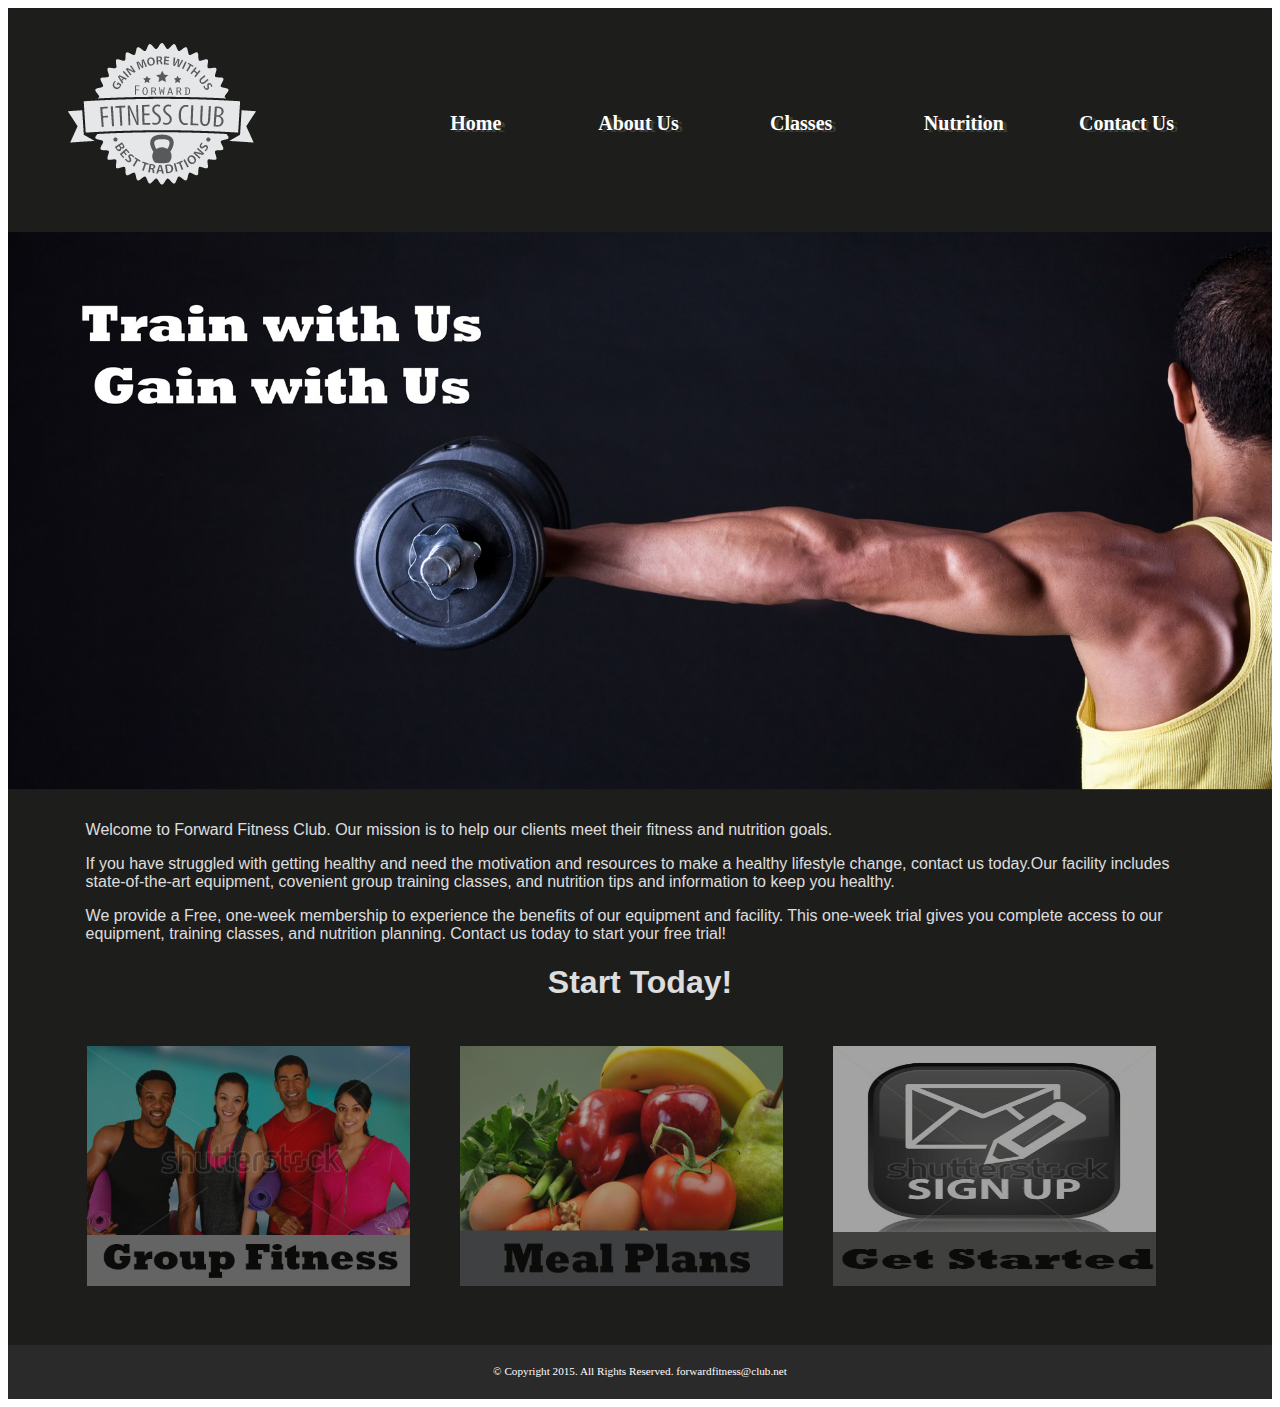
<file: index.html>
<!DOCTYPE html>
<!--This template was created by Rawan Mansour ISM 5994 -->
<html lang= "en">
<head>
	<link rel="stylesheet" href="css/styles.css">
	<title>Forward Fitness Club</title>
	<meta charset="utf-8">
	<meta name="viewport" content="width-device-width, initial-scale=1">
</head>
<body>

	
	<div id="container">
	
	
	<!-- Use the header area for the website name or logo -->
	<header>
	<a href="index.html"><img src="images/ffc_logo.png" alt="Forward Fitness Club logo"></a>
	</header>
	
	<!-- Use the nav area to add hyperlinks to other pages within the website -->
	<nav>
		<ul>
			<li><a href="index.html">Home</a></li>
			<li><a href="about.html">About Us</a></li>
			<li><a href="class.html">Classes</a></li>
			<li><a href="nutrition.html">Nutrition</a></li>
			<li><a href="contact.html">Contact Us</a></li>
		</ul>
	</nav>
	
	<div id="banner" class="desktop">
		<img src="images/homeBanner.jpg" alt="home banner image">
	</div>
	
	
	<!-- Use the main area to add main content of the webpage -->
	<main>
	
		<p>Welcome to Forward Fitness Club. Our mission is to help our clients meet their fitness and nutrition goals.</p>
	
		<div class="mobile">
	
			<h3>Free One-Week Trial Membership!</h3>
			<p><a href="tel:8145559608">Call Us Today to Get Started</a></p>
		
			<h4>Fitness Club Hours:</h4>
			<p>Monday - Thursday: 6:00am - 6:00pm<br>
			Friday: 6:00am - 4:00pm<br>
			Saturday: 8:00am - 6:00pm<br>
			Sunday: Closed</p>
		
		</div>
	
		<div class="desktop">
			<p>If you have struggled with getting healthy and need the motivation and resources to make a healthy lifestyle change, contact us today.Our facility includes state-of-the-art equipment, covenient group training classes, and nutrition tips and information to keep you healthy.</p>
	
			<p>We provide a Free, one-week membership to experience the benefits of our equipment and facility. This one-week trial gives you complete access to our equipment, training classes, and nutrition planning. Contact us today to start your free trial!</p>
		
			<h1> Start Today!</h1>
			
			<figure>
				<a href="classes.html"><img src="images/group.jpg" alt="group fitness"></a>
				<a href="nutrition.html"><img src="images/nutrition.jpg" alt="good nutrition"></a>
				<a href="contact.html"><img src="images/signup.jpg" alt="sign up icon"></a>
			</figure>
		
		</div>
	</main>
	
	<!-- Use the footer area to add webpages footer content -->
	<footer>
		&copy; Copyright 2015. All Rights Reserved.
		<a href="mailto:forwardfitness@club.net">forwardfitness@club.net</a>
	</footer>
	
	</div>
	
</body>
</html>
</file>
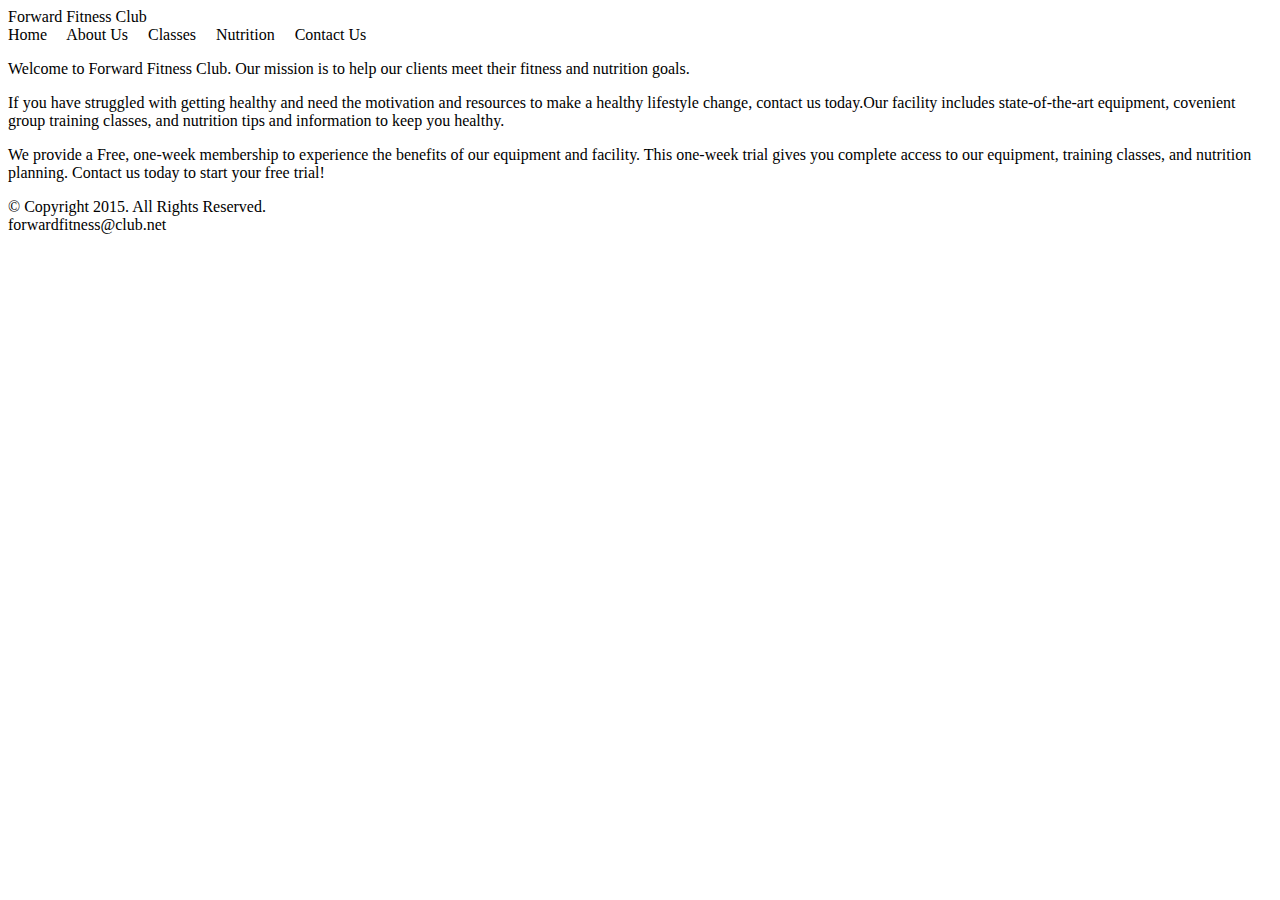
<file: template/index.html>
<!DOCTYPE html>
<!--This template was created by Rawan Mansour ISM 5994 -->
<html lang= "en">
<head>
	<title>Forward Fitness Club</title>
	<meta charset="utf-8">
</head>
<body>

	<!-- Use the header area for the website name or logo -->
	<header>
	Forward Fitness Club 
	</header>
	
	<!-- Use the nav area to add hyperlinks to other pages within the website -->
	<nav>
	Home &nbsp; &nbsp;
	About Us &nbsp; &nbsp;
	Classes &nbsp; &nbsp;
	Nutrition &nbsp; &nbsp;
	Contact Us &nbsp; &nbsp;
	
	</nav>
	
	<!-- Use the main area to add main content of the webpage -->
	<main>
	<p>Welcome to Forward Fitness Club. Our mission is to help our clients meet their fitness and nutrition goals.</p>
	
	<p>If you have struggled with getting healthy and need the motivation and resources to make a healthy lifestyle change, contact us today.Our facility includes state-of-the-art equipment, covenient group training classes, and nutrition tips and information to keep you healthy.</p>
	
	<p>We provide a Free, one-week membership to experience the benefits of our equipment and facility. This one-week trial gives you complete access to our equipment, training classes, and nutrition planning. Contact us today to start your free trial!</p>
	</main>
	
	<!-- Use the footer area to add webpages footer content -->
	<footer>
	&copy; Copyright 2015. All Rights Reserved.<br>
	forwardfitness@club.net
	</footer>
	
</body>
</html>
</file>
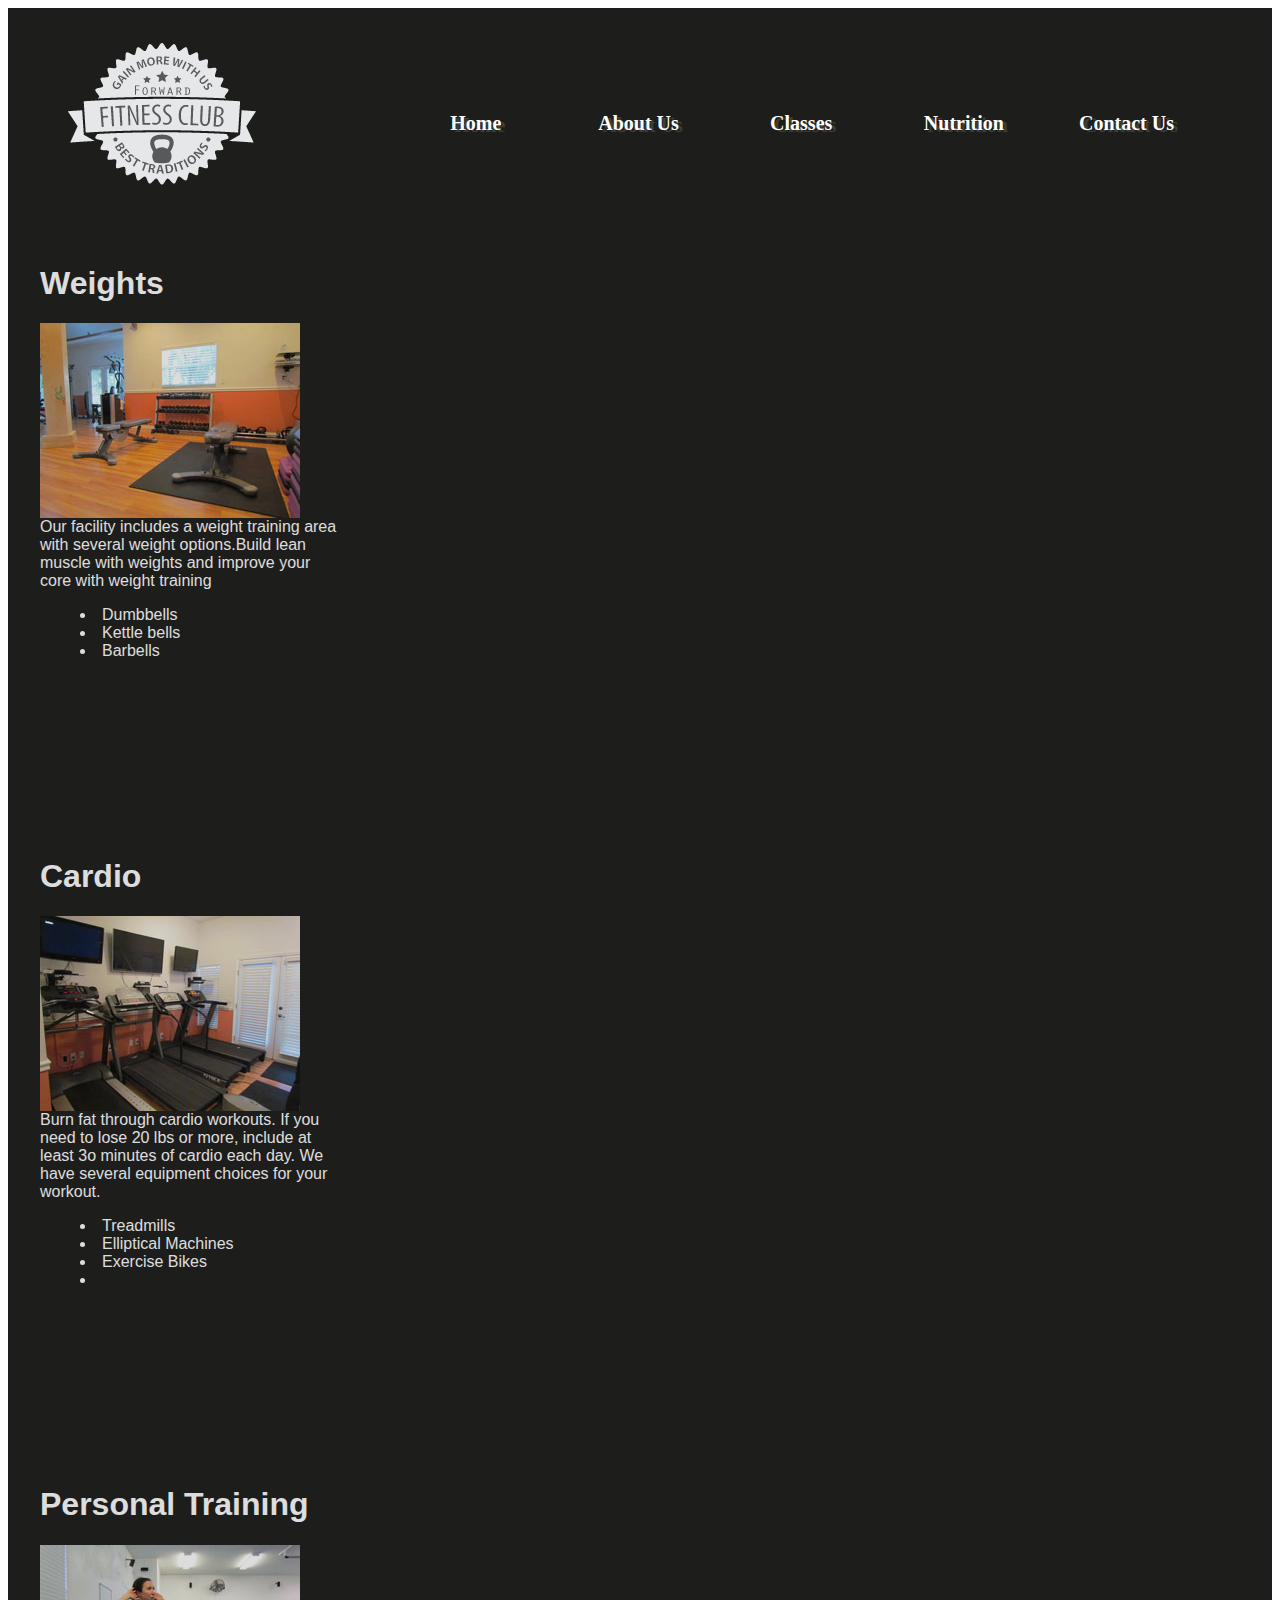
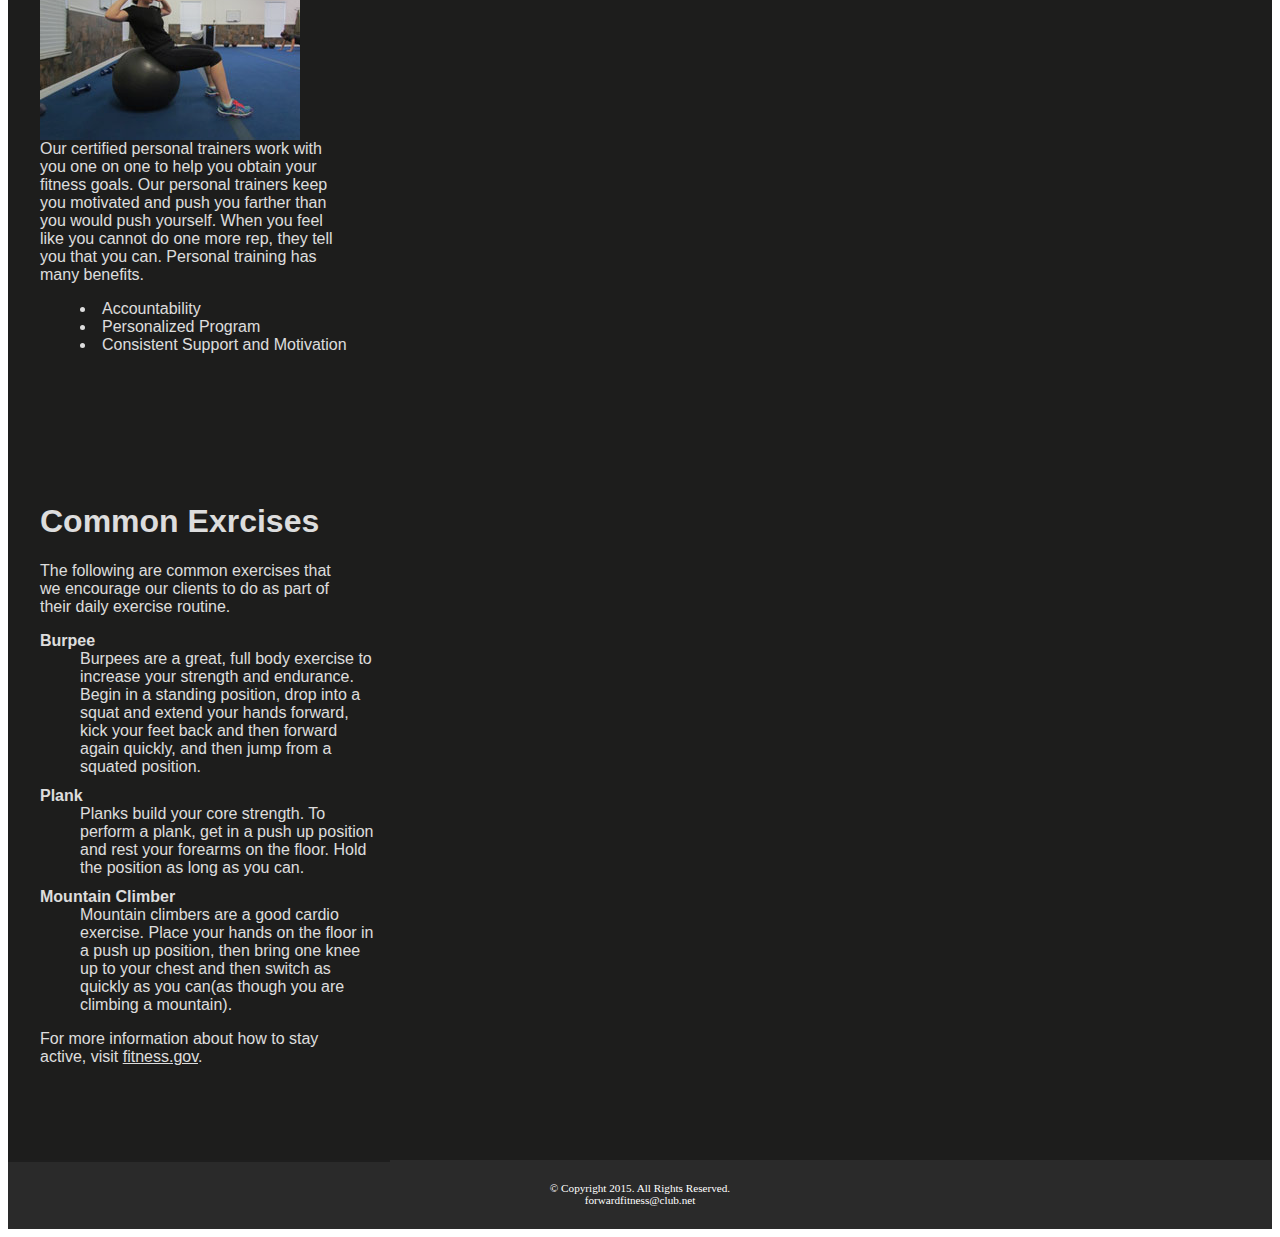
<file: about.html>
<!DOCTYPE html>
<!--This template was created by Rawan Mansour ISM 5994 -->
<html lang= "en">
<head>
	<link rel="stylesheet" href="css/styles.css">
	<title>Forward Fitness Club</title>
	<meta charset="utf-8">
	<meta name="viewport" content="width-device-width, initial-scale=1">
</head>
<body>

	<div id="container">
	
	<!-- Use the header area for the website name or logo -->
	<header>
		<a href="index.html"><img src="images/ffc_logo.png" alt="Forward Fitness Club logo"></a>
	</header>
	
	<!-- Use the nav area to add hyperlinks to other pages within the website -->
	<nav>
		<ul>
			<li><a href="index.html">Home</a></li>
			<li><a href="about.html">About Us</a></li>
			<li><a href="class.html">Classes</a></li>
			<li><a href="nutrition.html">Nutrition</a></li>
			<li><a href="contact.html">Contact Us</a></li>
		</ul>
	</nav>
	
	<!-- Use the main area to add main content of the webpage -->
	<main>
	
		<section>
		<h1>Weights</h1>
		<img class="equip" src="images/equipment1.jpg" alt="weight Equipment">
		<p>Our facility includes a weight training area with several weight options.Build lean muscle with weights and improve your core with weight training</p>
		<ul class="items">
			<li>Dumbbells</li>
			<li>Kettle bells</li>
			<li>Barbells</li>
		</ul>
		</section>
		
		<section>
		<h1>Cardio</h1>
		<img class="equip" src="images/equipment2.jpg" alt="Cardio Equipment">
		<p>Burn fat through cardio workouts. If you need to lose 20 lbs or more, include at least 3o minutes of cardio each day. We have several equipment choices for your workout.</p>
		<ul class="items">
			<li>Treadmills</li>
			<li>Elliptical Machines</li>
			<li>Exercise Bikes<li>
		</ul>
		</section>
		
		<section>
		<h1>Personal Training</h1>
		<img class="equip" src="images/equipment3.jpg" alt="Personal Training">
		<p>Our certified personal trainers work with you one on one to help you obtain your fitness goals. Our personal trainers keep you motivated and push you farther than you would push yourself. When you feel like you cannot do one more rep, they tell you that you can. Personal training has many benefits.</p>
		<ul class="items">
			<li>Accountability</li>
			<li>Personalized Program</li>
			<li>Consistent Support and Motivation</li>
		</ul>
		</section>
	
		<section class="tablet">
			<h1>Common Exrcises</h1>
			<p>The following are common exercises that we encourage our clients to do as part of their daily exercise routine.</p>
			<dl>
				<dt>Burpee</dt>
				<dd>Burpees are a great, full body exercise to increase your strength and endurance. Begin in a standing position, drop into a squat and extend your hands forward, kick your feet back and then forward again quickly, and then jump from a squated position.
				</dd>
				
				<dt>Plank</dt>
				<dd>Planks build your core strength. To perform a plank, get in a push up position and rest your forearms on the floor. Hold the position as long as you can.
				</dd>
				
				<dt>Mountain Climber</dt>
				<dd>Mountain climbers are a good cardio exercise. Place your hands on the floor in a push up position, then bring one knee up to your chest and then switch as quickly as you can(as though you are climbing a mountain).
				</dd>
			</dl>
		
		<p>For more information about how to stay active, visit <a href="http://www.fitness.gov/be-active/ways-to-be-active/">fitness.gov</a>.</p>
		
		</section>
		
	</main>
		
	<!-- Use the footer area to add webpages footer content -->
	<footer>
		&copy; Copyright 2015. All Rights Reserved.<br>
		<a href="mailto:forwardfitness@club.net">forwardfitness@club.net</a>
	</footer>
	
	</div>
	
</body>
</html>
</file>
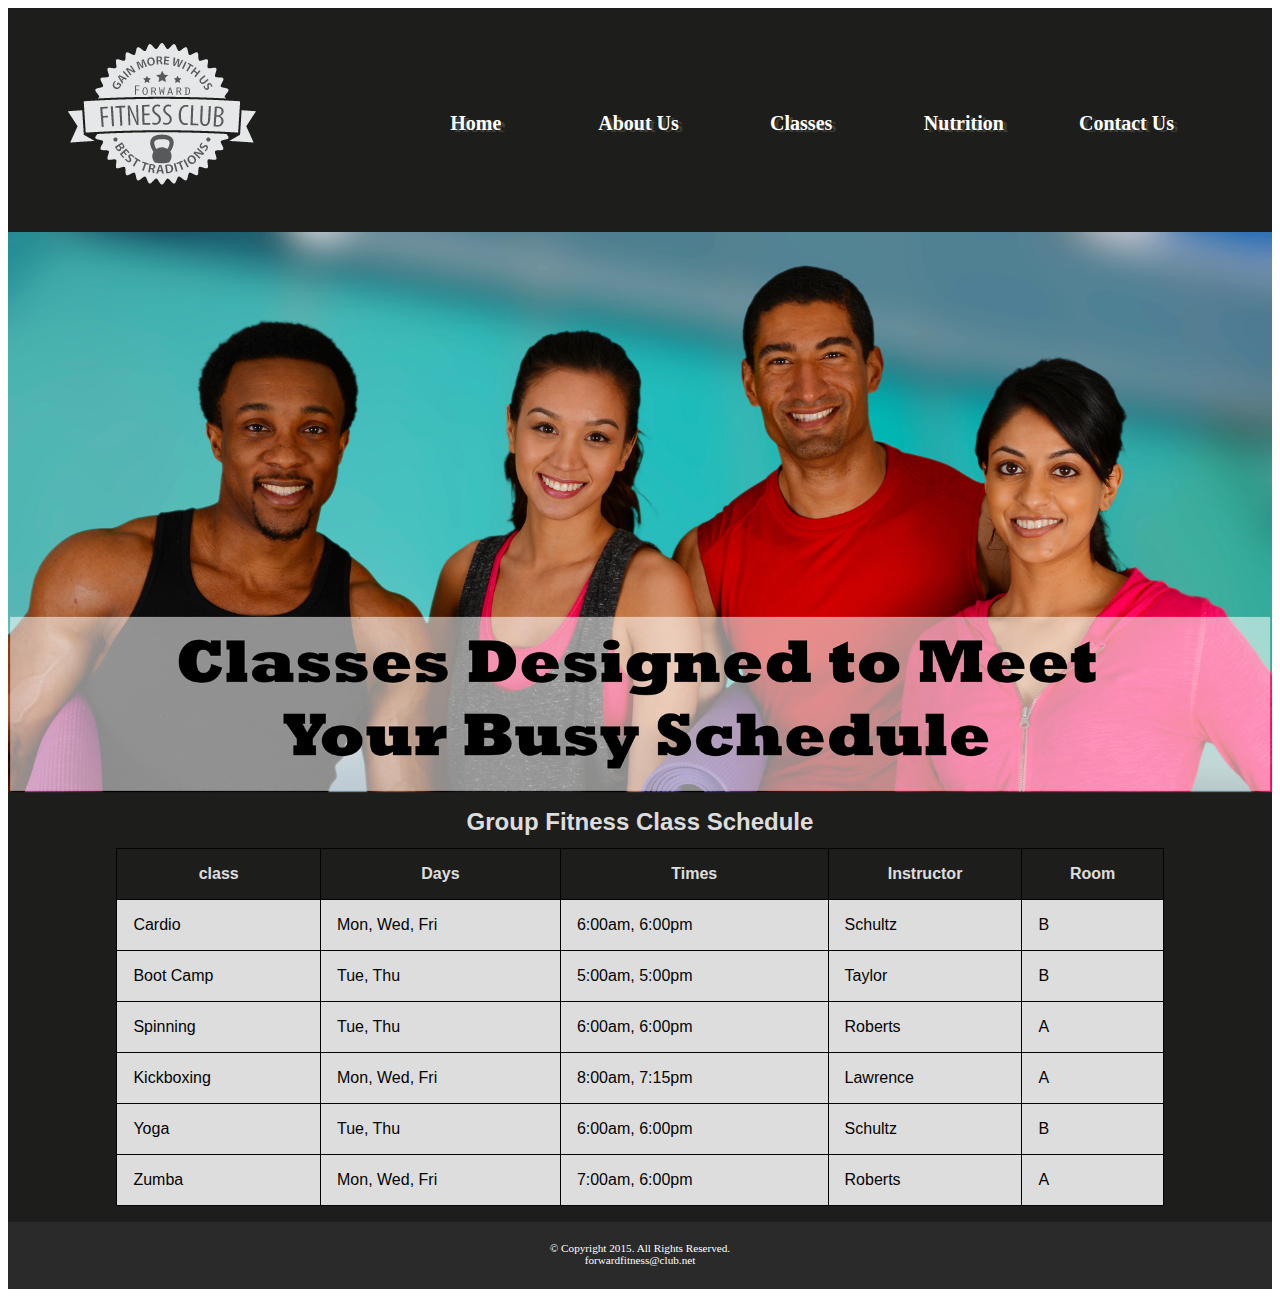
<file: class.html>
<!DOCTYPE html>
<!--This template was created by Rawan Mansour ISM 5994 -->
<html lang= "en">
<head>
	<link rel="stylesheet" href="css/styles.css">
	<title>Forward Fitness Club</title>
	<meta charset="utf-8">
	<meta name="viewport" content="width-device-width, initial-scale=1">
</head>
<body>

	<div id="container">
	
	<!-- Use the header area for the website name or logo -->
	<header>
		<a href="index.html"><img src="images/ffc_logo.png" alt="Forward Fitness Club logo"></a>
	</header>
	
	<!-- Use the nav area to add hyperlinks to other pages within the website -->
	<nav>
		<ul>
			<li><a href="index.html">Home</a></li>
			<li><a href="about.html">About Us</a></li>
			<li><a href="class.html">Classes</a></li>
			<li><a href="nutrition.html">Nutrition</a></li>
			<li><a href="contact.html">Contact Us</a></li>
		</ul>
	</nav>
	<div id="banner" class="desktop">
		<img src="images/classesBanner.jpg" alt="classes banner image">
	</div>
	
	<!-- Use the main area to add main content of the webpage -->
	<main>
	
	<div class="mobile">
		
		<h3>Group Fitness Classes</h3>
		<p>Boot Camp: TR 5am &amp; 5pm</p>
		<p>Cardio: MWF 6am &amp; 6pm</p>
		<p>Kickboxing: MWF 8am &amp; 7:15pm</p>
		<p>Spinning: TR 6am &amp; 6pm</p>
		<p>Yoga: TR 6am &amp; 6pm</p>
		<p>Zumba: MWF 7am &amp; 6pm</p>
	
	</div>
	
	<div class="desktop">
		<table>
		<caption>Group Fitness Class Schedule</caption>
		<tr><!--Row 1 -->
			<th>class</th>
			<th>Days</th>
			<th>Times</th>
			<th>Instructor</th>
			<th>Room</th>
		</tr>
		<tr><!-- Row 2 -->
			<td>Cardio</td>
			<td>Mon, Wed, Fri</td>
			<td>6:00am, 6:00pm</td>
			<td>Schultz</td>
			<td>B</td>
		</tr>
		<tr><!--Row 3 -->
			<td>Boot Camp</td>
			<td>Tue, Thu</td>
			<td>5:00am, 5:00pm</td>
			<td>Taylor</td>
			<td>B</td>
		</tr>
		<tr><!-- Row 4 -->
			<td>Spinning</td>
			<td>Tue, Thu</td>
			<td>6:00am, 6:00pm</td>
			<td>Roberts</td>
			<td>A</td>
		</tr>
		<tr><!-- Row 5 -->
			<td>Kickboxing</td>
			<td>Mon, Wed, Fri</td>
			<td>8:00am, 7:15pm</td>
			<td>Lawrence</td>
			<td>A</td>
		</tr>
		<tr><!-- Row 6 -->
			<td>Yoga</td>
			<td>Tue, Thu</td>
			<td>6:00am, 6:00pm</td>
			<td>Schultz</td>
			<td>B</td>
		</tr>
		<tr><!-- Row 7 -->
			<td>Zumba</td>
			<td>Mon, Wed, Fri</td>
			<td>7:00am, 6:00pm</td>
			<td>Roberts</td>
			<td>A</td>
		</tr>
		</table>
	

	</div>
	
	</main>
	
	<!-- Use the footer area to add webpages footer content -->
	<footer>
		&copy; Copyright 2015. All Rights Reserved.<br>
		<a href="mailto:forwardfitness@club.net">forwardfitness@club.net</a>
	</footer>
	
	</div>
	
</body>
</html>
</file>
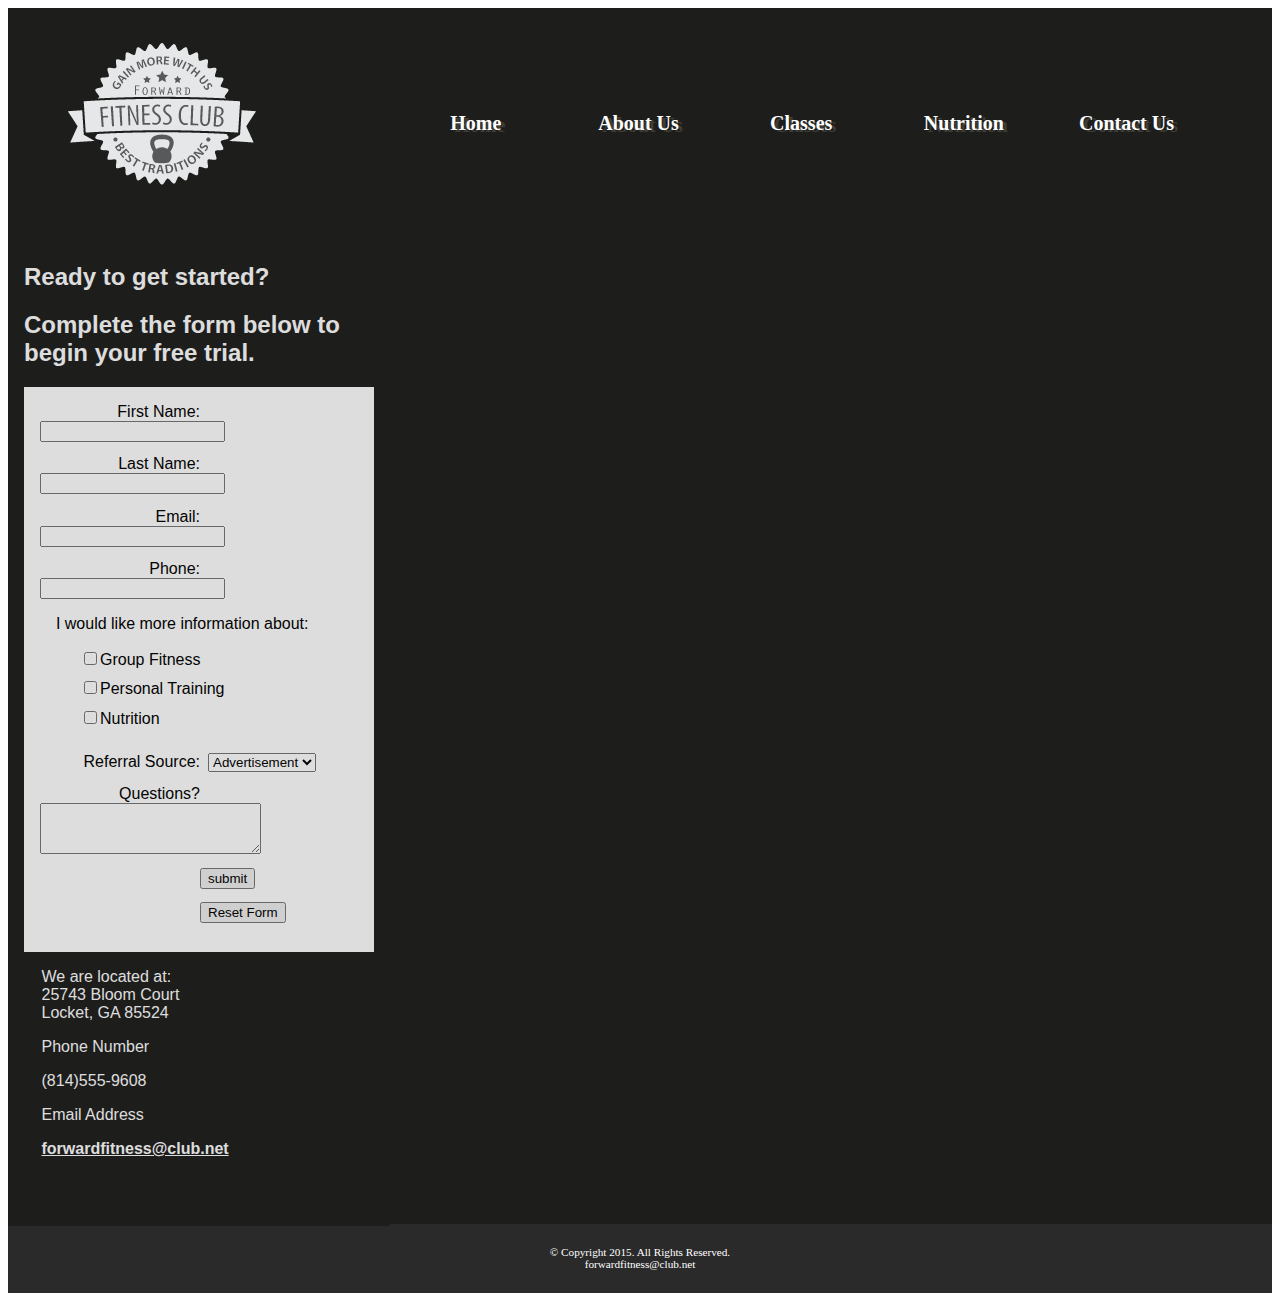
<file: contact.html>
<!DOCTYPE html>
<!--This template was created by Rawan Mansour ISM 5994 -->
<html lang= "en">
<head>
	<link rel="stylesheet" href="css/styles.css">
	<title>Forward Fitness Club</title>
	<meta charset="utf-8">
	<meta name="viewport" content="width-device-width, initial-scale=1">
</head>
<body>

	<div id="container">
	
	<!-- Use the header area for the website name or logo -->
	<header>
		<a href="index.html"><img src="images/ffc_logo.png" alt="Forward Fitness Club logo"></a>
	</header>
	
	<!-- Use the nav area to add hyperlinks to other pages within the website -->
	<nav>
		<ul>
			<li><a href="index.html">Home</a></li>
			<li><a href="about.html">About Us</a></li>
			<li><a href="class.html">Classes</a></li>
			<li><a href="nutrition.html">Nutrition</a></li>
			<li><a href="contact.html">Contact Us</a></li>
		</ul>
	</nav>
	
	<!-- Use the main area to add main content of the webpage -->
	<main>
	
		<h2>Ready to get started?</h2>
		<h2>Complete the form below to begin your free trial.</h2>
		
		<form>
			<label for="fName">First Name:</label>
			<input type="text" id="fName" name="fName">
			
			<label for="lName">Last Name:</label>
			<input type="text" name="lName" id="lName">
			
			<label for="email">Email:</label>
			<input type="email" name="email" id="email">
			
			<label for="phone">Phone:</label>
			<input type="tel" id="phone" name="phone">
			
			<p>I would like more information about:</p>
			<ul>
				<li><input type="checkbox" name="grpfit" id="grpfit" value="grpfit" class="chkbx">Group Fitness</li>
				<li><input type="checkbox" name="prtrain" id="prtrain" value="prtrain" class="chkbx">Personal Training</li>
				<li><input type="checkbox" name="nutr" id="nutr" value="nutr" class="chkbx">Nutrition</li>
			</ul>
			
			<label for="reference">Referral Source:</label>
			<select name="reference" id="reference">
				<option value="ad">Advertisement</option>
				<option value="friend">Friend</option>
				<option value="google">Google</option>
				<option value="social">Social Media</option>
				<option value="other">Other</option>
			</select>
			
			<label for="questions">Questions?</label>
			<textarea id="questions" name="questions" rows="3" cols="25"></textarea>
			
			<input type="submit" id="submit" value="submit" class="btn">
			<input type="reset" id="reset" value="Reset Form" class="btn">
		</form>
		
		<p>We are located at:<br>
		25743 Bloom Court<br>
		Locket, GA 85524</p>
		
		<p>Phone Number</p>
			<p><a class="mobile" href="tel:8145559608">(814)555-9608</a><span class="desktop">(814)555-9608</span></p>
		
		<p>Email Address</p>
		<p><a href="mailto:forwardfitness@club.net" class="contact">forwardfitness@club.net</a></p>
		<br><br>
		
	</main>
	
	<!-- Use the footer area to add webpages footer content -->
	<footer>
		&copy; Copyright 2015. All Rights Reserved.<br>
		<a href="mailto:forwardfitness@club.net">forwardfitness@club.net</a>
	</footer>
	
	</div>
	
</body>
</html>
</file>
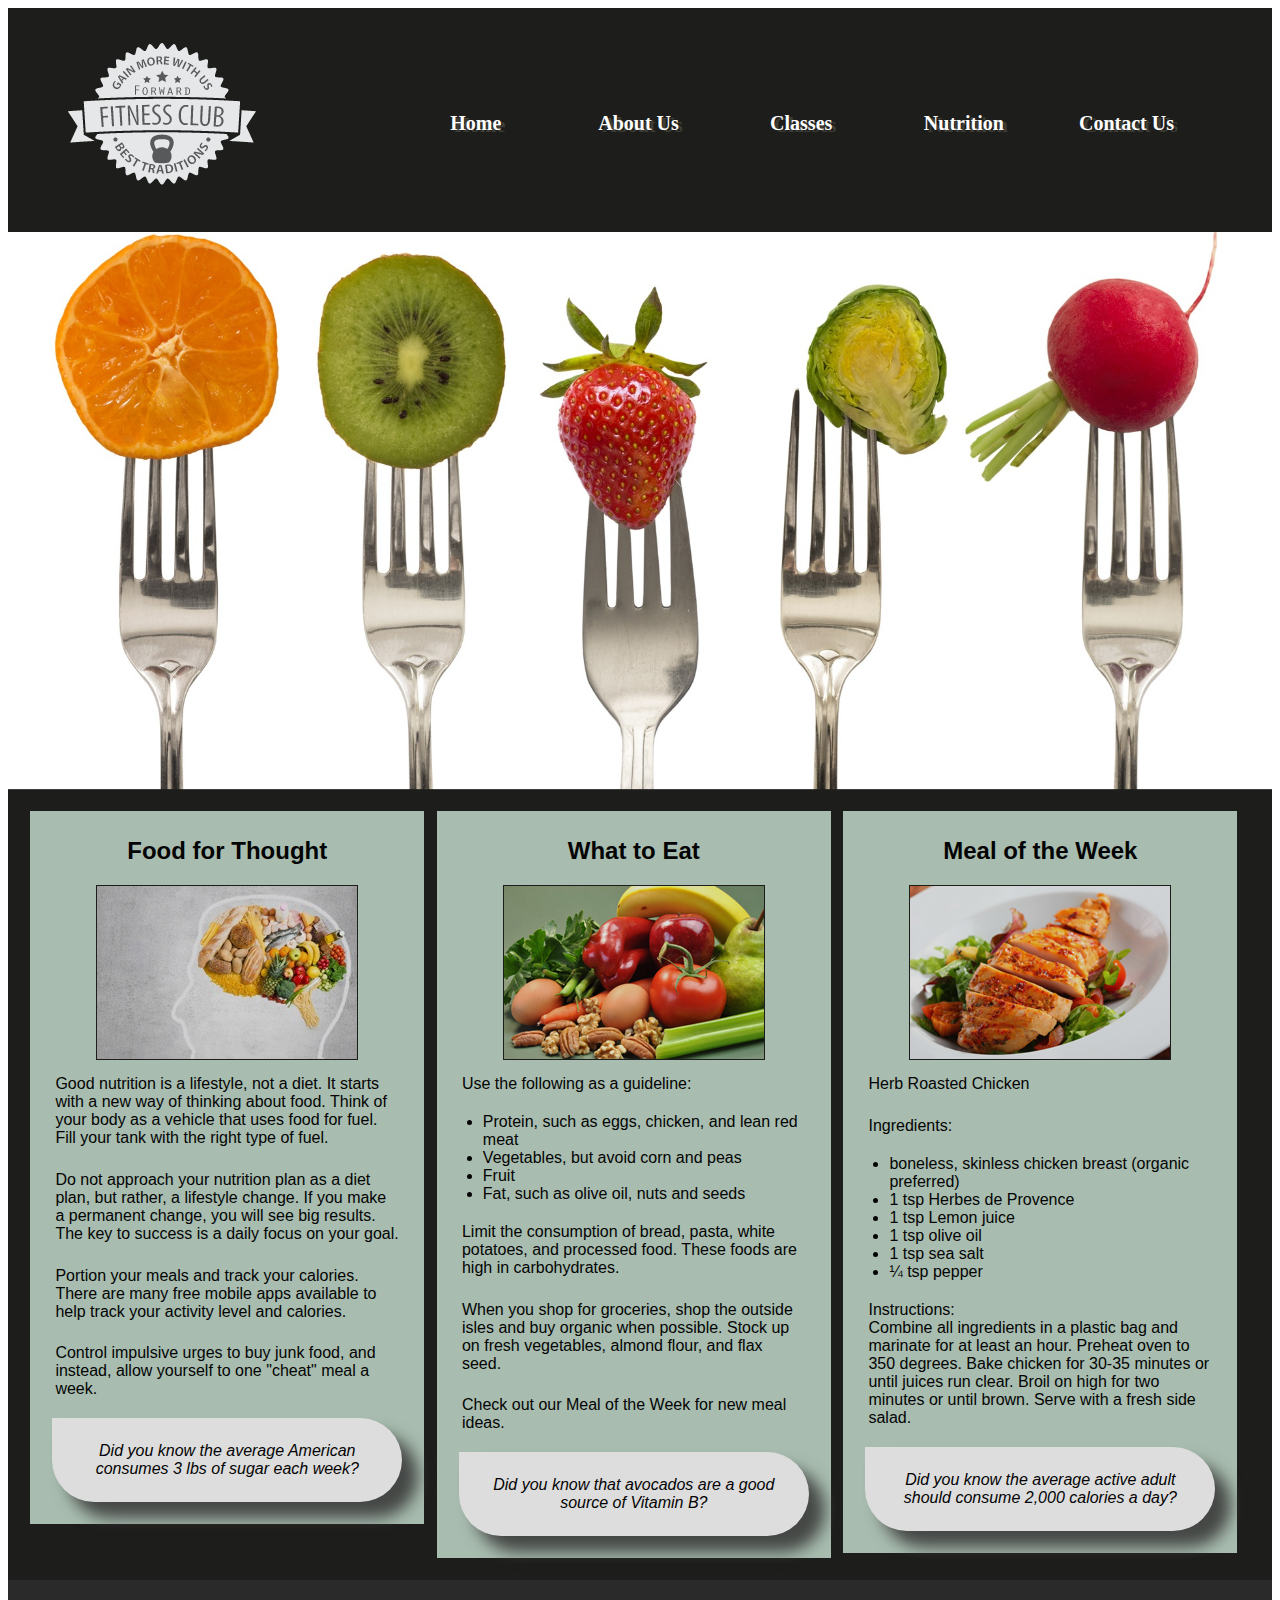
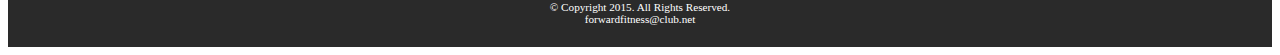
<file: nutrition.html>
<!DOCTYPE html>
<!--This template was created by Rawan Mansour ISM 5994 -->
<html lang= "en">
<head>
	<link rel="stylesheet" href="css/styles.css">
	<title>Forward Fitness Club</title>
	<meta charset="utf-8">
	<meta name="viewport" content="width-device-width, initial-scale=1">
</head>
<body>

	<div id="container">
	
	<!-- Use the header area for the website name or logo -->
	<header>
		<a href="index.html"><img src="images/ffc_logo.png" alt="Forward Fitness Club logo"></a>
	</header>
	
	<!-- Use the nav area to add hyperlinks to other pages within the website -->
	<nav>
		<ul>
			<li><a href="index.html">Home</a></li>
			<li><a href="about.html">About Us</a></li>
			<li><a href="class.html">Classes</a></li>
			<li><a href="nutrition.html">Nutrition</a></li>
			<li><a href="contact.html">Contact Us</a></li>
		</ul>
	</nav>
	
	<div id="banner" class="desktop">
		<img src="images/nutritionBanner.jpg" alt="nutrition banner image">
	</div>
	
	<!-- Use the main area to add the main content of the webpage -->
	<main>
	
		<article>
			<h2>Food for Thought</h2>
			<img src="images/nutrition1.jpg" alt="food for thought image" class="desktop">
			<P>Good nutrition is a lifestyle, not a diet. It starts with a new way of thinking about food. Think of your body as a vehicle that uses food for fuel. Fill your tank with the right type of fuel.</p>
			<p>Do not approach your nutrition plan as a diet plan, but rather, a lifestyle change. If you make a permanent change, you will see big results. The key to success is a daily focus on your goal.</p>
			<p>Portion your meals and track your calories. There are many free mobile apps available to help track your activity level and calories.</p>
			<p>Control impulsive urges to buy junk food, and instead, allow yourself to one "cheat" meal a week.</p>
			<aside>Did you know the average American consumes 3 lbs of sugar each week?</aside>
		</article>
		
		<article>
			<h2>What to Eat</h2>
			<img src="images/nutrition2.jpg" alt="food image" class="desktop">
			<p>Use the following as a guideline:</p>
			<ul>
				<li>Protein, such as eggs, chicken, and lean red meat</li>
				<li>Vegetables, but avoid corn and peas</li>
				<li>Fruit</li>
				<li>Fat, such as olive oil, nuts and seeds</li>
			</ul>
			<p>Limit the consumption of bread, pasta, white potatoes, and processed food. These foods are high in carbohydrates.</p>
			<P>When you shop for groceries, shop the outside isles and buy organic when possible. Stock up on fresh vegetables, almond flour, and flax seed.</p>
			<p>Check out our Meal of the Week for new meal ideas.</p>
			<aside>Did you know that avocados are a good source of Vitamin B?</aside>
		</article>
		
		<article>
			<h2>Meal of the Week</h2>
			<img src="images/nutrition3.jpg" alt="herb roasted chicken image" class="desktop">
			<p>Herb Roasted Chicken</p>
			<p>Ingredients:</p>
			<ul>
				<li>boneless, skinless chicken breast (organic preferred)</li>
				<li>1 tsp Herbes de Provence</li>
				<li>1 tsp Lemon juice</li>
				<li>1 tsp olive oil</li>
				<li>1 tsp sea salt</li>
				<li>&frac14; tsp pepper</li>
			</ul>
			<p>Instructions:<br>
			Combine all ingredients in a plastic bag and marinate for at least an hour. Preheat oven to 350 degrees. Bake chicken for 30-35 minutes or until juices run clear. Broil on high for two minutes or until brown. Serve with a fresh side salad.</p>
			<aside>Did you know the average active adult should consume 2,000 calories a day?</aside>
		</article>
	
	
	</main>
	
	<!-- Use the footer area to add webpages footer content -->
	<footer>
		&copy; Copyright 2015. All Rights Reserved.<br>
		<a href="mailto:forwardfitness@club.net">forwardfitness@club.net</a>
	</footer>
	
	</div>
	
</body>
</html>
</file>
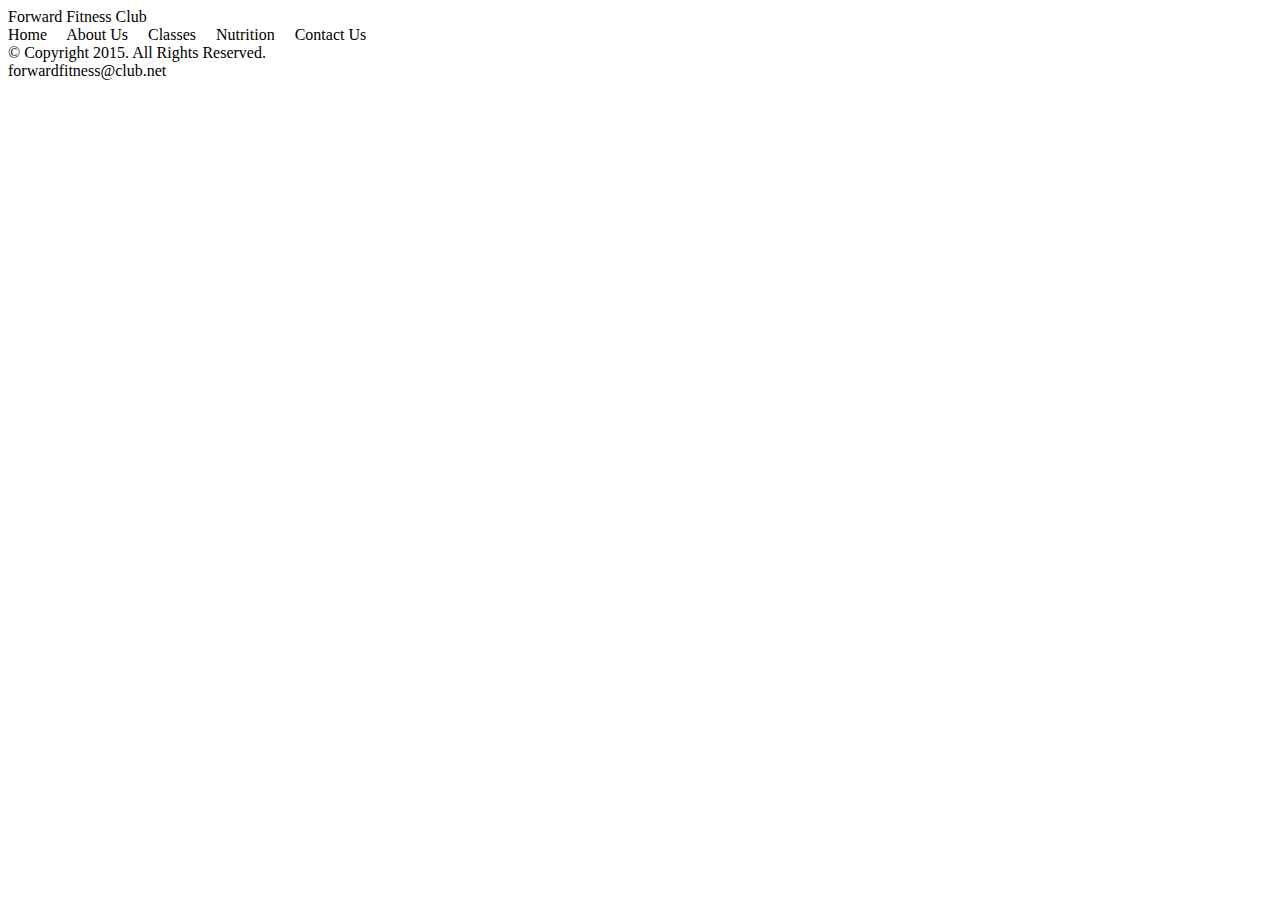
<file: template/fitness.html>
<!DOCTYPE html>
<!--This template was created by Rawan Mansour ISM 5994 -->
<html lang= "en">
<head>
	<title>Forward Fitness Club</title>
	<meta charset="utf-8">
</head>
<body>

	<!-- Use the header area for the website name or logo -->
	<header>
	Forward Fitness Club 
	</header>
	
	<!-- Use the nav area to add hyperlinks to other pages within the website -->
	<nav>
	Home &nbsp; &nbsp;
	About Us &nbsp; &nbsp;
	Classes &nbsp; &nbsp;
	Nutrition &nbsp; &nbsp;
	Contact Us &nbsp; &nbsp;
	
	</nav>
	
	<!-- Use the main area to add main content of the webpage -->
	<main>
	</main>
	
	<!-- Use the footer area to add webpages footer content -->
	<footer>
	&copy; Copyright 2015. All Rights Reserved.<br>
	forwardfitness@club.net
	</footer>
	
</body>
</html>
</file>
<file: css/styles.css>
/* style sheet created by: Rawan Mansour 5994 */

body {
		background-color: #1D1D1C;
}

img {
	max-width: 100%;
}

/* Styles for Mobile Layout */

#container {
	width: 100%; 
	margin-left: auto;
	margin-right: auto; 
}

header {
	text-align: center;
}

nav {
	font-family: Georgia, "Times New Roman", serif;
	font-size: 1.25em;
	font-weight: bold;
	text-align: center;
	margin-top: -1.5em;
}

nav ul {
	padding: 0;
	margin-top: 0.5em;
	margin-bottom: 0.5em;
}

nav li {
	background-color: #9D9D93;
	border-radius: 2em;
	list-style-type: none;
	margin: 0.3em;
	padding: 0.4em;
}

nav li a {
	color: #FFFFFF;
	text-decoration: none;
}

.mobile {
	display: inline;
}

.desktop {
	display: none;
}


main {
	display: block;
	font-family: Verdana, Arial, Sans-serif;
	font-size: 1em;
	margin-top: 0.5em;
	padding: 1em;
	border-radius: 2em 0 2em 0;
	background-color: #FFFFFF;
	opacity: 0.85;
}

main a {
	background-color: #9D9D93;
	border-radius: 1em;
	color: #FFFFFF;
	font-weight: bold;
	padding: 0.5em;
	text-decoration: none;
}

footer {
	font-size: .70em;
	text-align: center;
	margin-top: 2em;
	color: #FFFFFF;
}

footer a {
	color: #FFFFFF;
	text-decoration: none;
}

.tablet {
	display: none;
}

.equip {
	display: none;
}

aside {
	font-style: italic;
}

input, select, textarea {
	display: block;
	margin-bottom: 1em;
}

label {
	display: block;
}

form ul{
	list-style-type: none;
}

.chkbx {
	display: inline-block;
}

/* tablet rules */
@media only screen and (min-width: 660px) {
	
	nav li {
		display: inline;
		float: left;
		margin-left: 1%;
		margin-right: 1%;
		padding-left: 0;
		padding-right: 0;
		width: 18%;
		white-space: nowrap;
		border-radius: 0;
		background-color: transparent;
	}

	main {
		clear: left;
		margin-top: -0.3em;
		border-radius: 0;
		overflow: auto;
	}

	.mobile {
		display: none;
	}

	.desktop {
		display: inline;
	}

	.equip {
		display: inline;
		float: left;
		margin-right: 1.5em;
	}
	
	.items {
		display: block;
		list-style-position: inside;
	}
	
	.tablet {
		display: block;
		margin-top: -3em;
		margin-bottom: -1em;
	}
	
	dt {
		font-weight: bold;
		margin-top: 0.7em;
	}
	
	h1 {
		text-align: center;
	}
	
	figure img {
		background-color: #1D1D1C;
		display: inline;
		height: 8em;
		width: 28%;
		margin: 1%;
		padding: 1%;
	}
	
	figure a {
		background-color: transparent;
		padding: 0;
		text-decoration: none;
	}
	
	section {
		padding-bottom: 3em;
	}
	
	section h1 {
		text-align: left;
	}
	
	section a {
		background-color: transparent;
		color: #1D1D1C;
		font-weight: normal;
		padding: 0;
		text-decoration: underline;
	}
	
	.contact {
		background-color: transparent;
		color: #1D1D1C;
		padding: 0;
		text-decoration: underline;
	}
	
	article {
		background-color: #C1D9CA;
		float: left;
		margin: 0.5%;
		padding: 0.5%;
		text-align: center;
		width: 31%;
	}
	
	main article img {
		border: solid 0.1em #1D1D1C;
		margin-left: auto;
		margin-right: auto;
	}
	
	main article p {
		color: #000000;
		margin-top: 2%;
		padding: 1%;
		text-align: left;
	}
	
	main article ul {
		text-align: left;
	}
	
	aside {
		background-color: #FFFFFF;
		border-radius: 0 5em 5em 5em;
		box-shadow: 1em 1em 1em #4C4F4D;
		padding: 1.5em;
		margin: 1em;
	}
	
	table {
		border: 0.1em solid #000000;
		border-collapse: collapse;
		margin-left: auto;
		margin-right: auto;
		width: 100%;
	}
	
	th, td {
		border: 0.1em solid #000000;
		padding: 1em;
	}
	
	th {
		background-color: #1D1D1C;
		color: #FFFFFF;
	}
	
	caption {
		font-size: 1.5em;
		font-weight: bold;
		padding-bottom: 0.5em;
	}
	
	label {
		float: left;
		padding-right: 0.5em;
		text-align: right;
		width: 10em;
	}
	
	.btn {
		margin-left: 12em;
	}
}
/* Desktop rules */
@media only screen and (min-width: 830px) {
	
	#container {
		background-color: #1D1D1C;
	}
	
	header {
		text-align: left;
	}
	
	nav {
		float: right;
		margin-top: -7em;
		margin-right: 3em;
		margin-bottom: 0;
		width: 65%;
	}
	
	nav ul {
		margin: 0;
		padding-left: 0.50%;
		padding-right: 0.50%;
	}
	
	nav li {
		margin-left: 0;
		margin-right: 0;
		padding: 0;
		width: 20%;
	}
	
	nav li a {
		display: inline-block;
		padding: 0.7em;
		text-shadow: 0.2em 0.1em #3D3D35;
	}
	
	nav li a:link {
		color: #FFFFFF;
	}
	
	nav li a:visited {
		color: #CCCCFF;
	}
	
	nav li a:hover {
		color: #9D9D93;
		font-style: italic;
	}
	
	body {
		background-color: #FFFFFF;
	}
	
	main {
		background-color: #1D1D1C;
	}
	
	main p {
		color: #FFFFFF;
		margin-left: auto;
		margin-right: auto;
		width: 90%;
	}
	
	main h2 {
		color: #FFFFFF;
	}
		
	h1 {
		color: #FFFFFF;
	}
	
	figure img {
		height: 15em;
		opacity: 0.7;
	}
	
	figure img:hover {
		opacity: 1;
	}
	
	footer {
		background-color: #2A2A2A;
		margin-top: -0.2em;
		padding: 2em;
	}
	
	.items {
		margin-bottom: 6em;
	}
	
	section {
		color: #FFFFFF;
		margin-left: 1em;
		padding-bottom: 5em;
	}
	
	section a {
		color: #FFFFFF;
	}
	
	section p {
		margin-left: 0;
	}
	
	.contact {
		color: #FFFFFF;
	}
	
	main article h2 {
		color: #000000;
	}
	
	table {
		background-color: #FFFFFF;
		width: 85%;
	}
	
	caption {
		color: #FFFFFF;
	}
	
	form {
		background-color: #FFFFFF;
		padding: 1em;
	}
	
	form p {
		color: #000000;
	}	
}
</file>
